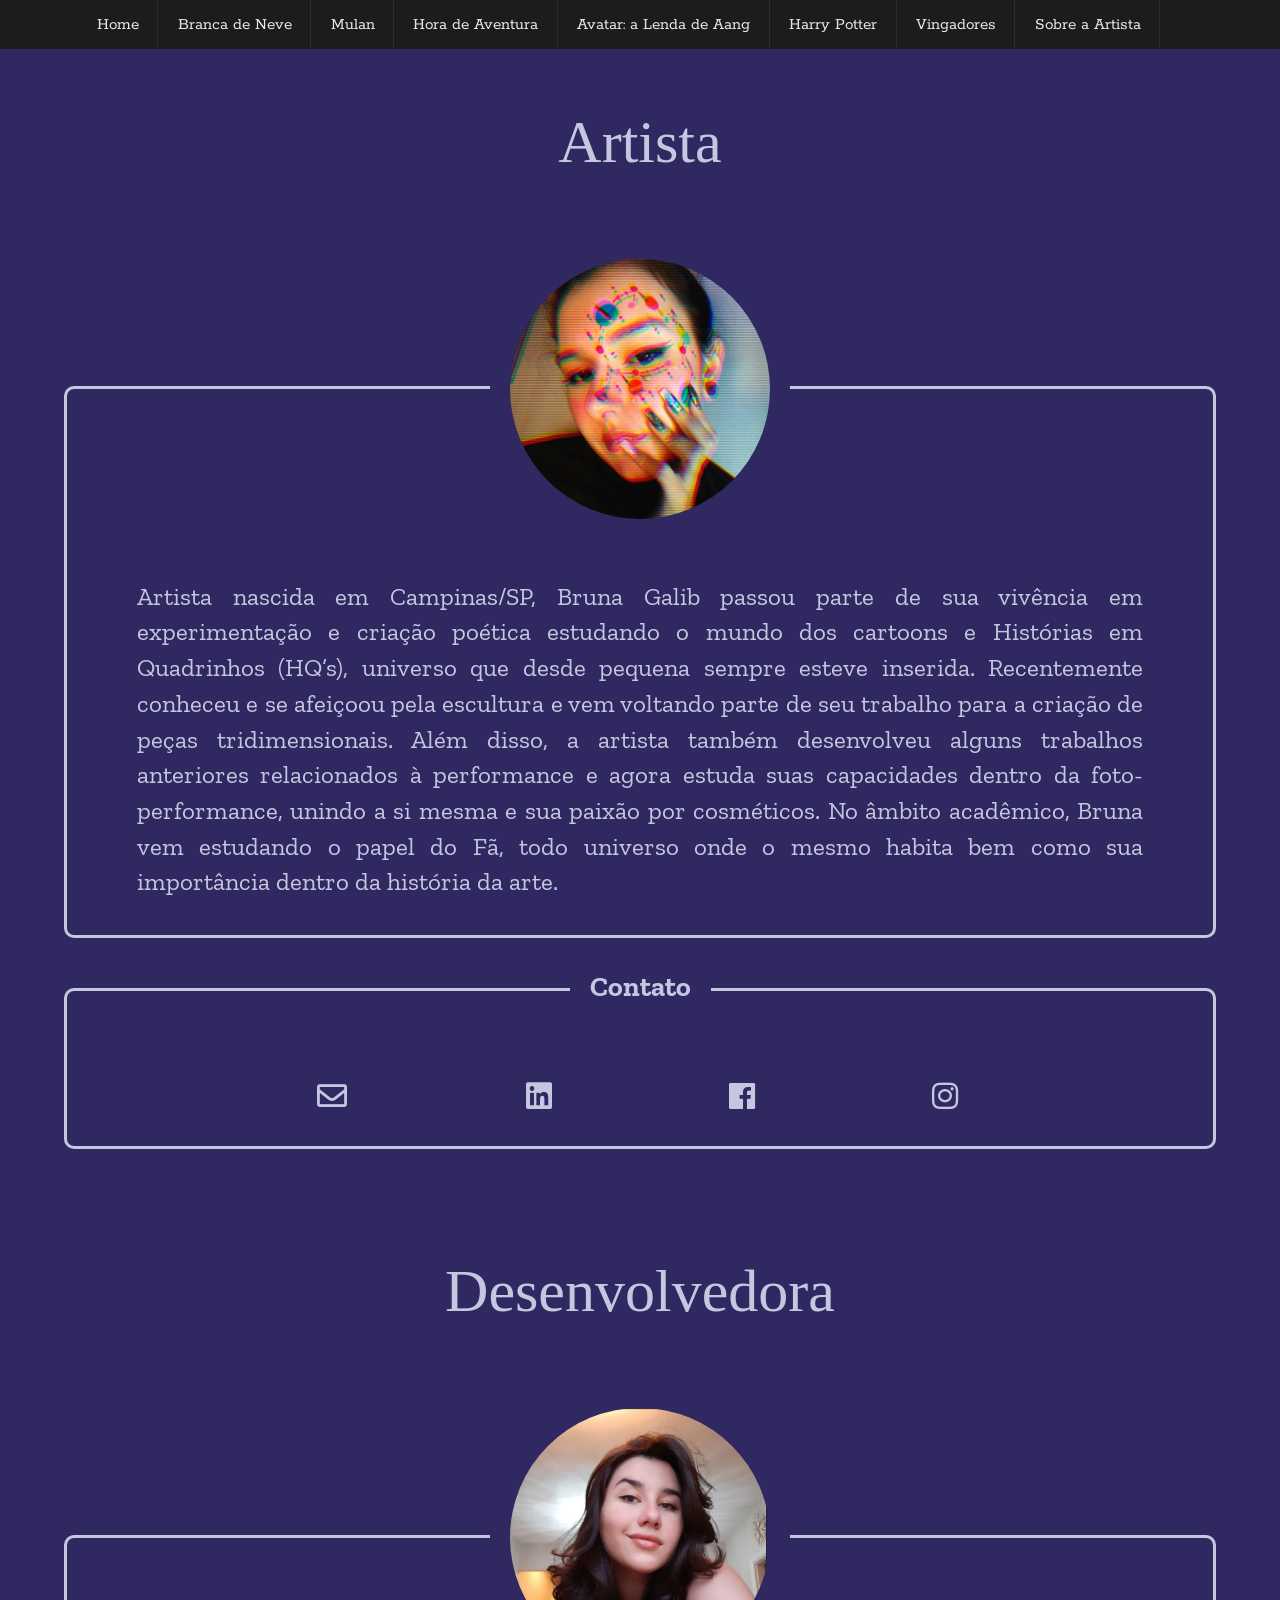
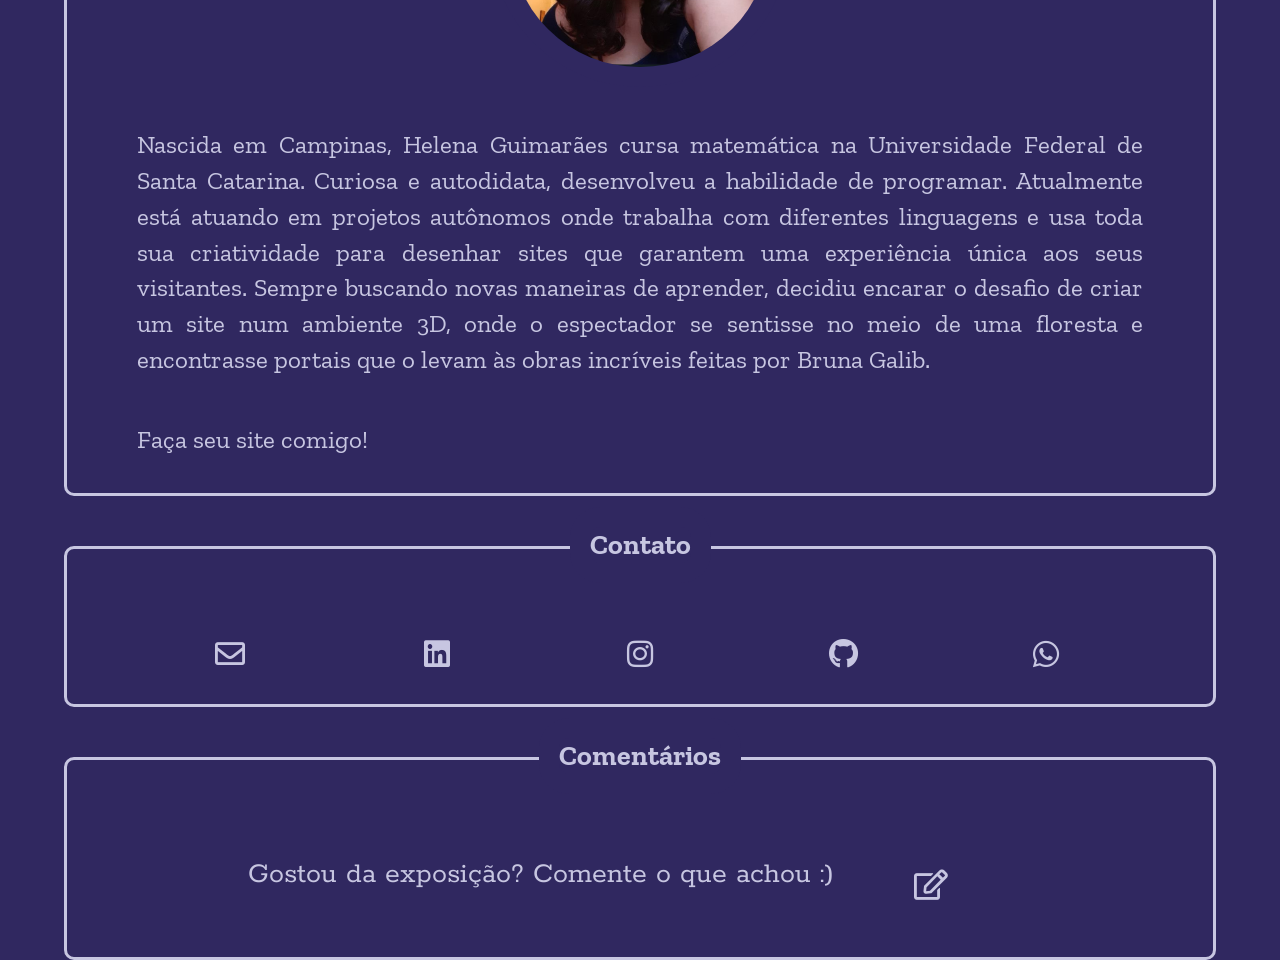
<file: pages/sobre_a_artista.html>
<html>
    <head>
        <meta charset="UTF-8">
        <link rel="stylesheet" href="/semantic/semantic.min.css">
        <link rel="stylesheet" href="/semantic/main.css">
        <link href="https://fonts.googleapis.com/css2?family=Rokkitt:wght@300&display=swap" rel="stylesheet">
        <link href="https://fonts.googleapis.com/css2?family=Zilla+Slab&display=swap" rel="stylesheet">
        <style>
            body {
                margin: 0;
                padding: 0;        
            }
            body.pushable{
                background: #302860!important;
            }
            .ui.container{
                font-family: 'Rokkitt', serif;
                font-size: 17px;
            }
            #artista{
                display: flex;
                flex-direction:column;
                border: #c7c6e1;
                border-style: solid;
                margin: 200px auto 30px auto;
                width: 90%;
                border-radius: 10px;
            }
            #artista>p{
                margin: 10px 70px 35px 70px;
                color: #c7c6e1;
                font-family: 'Zilla Slab', serif;
                font-size: 25px;
                text-align: justify;
            }
            #artista>img{
                position: relative;
                width: 300px;
                margin: -150px auto 30px;
                background-color:  #302860;
                border: #302860 20px;
                border-style: solid;
            }
            #contato{
                border-radius: 10px;
                display: flex;
                justify-content:center;
                flex-direction: column;
                border: #c7c6e1;
                border-style: solid;
                margin: 50px auto;
                width: 90%;
            }
            #contato>h1{
                margin: -1.5em auto 30px;
                color: #c7c6e1;
                font-family: 'Zilla Slab', serif;
                font-size: big;
                border: #302860 20px;
                border-style: solid;
                background: #302860;
                border-radius: 30px;
                text-align: center;
            }
            #contato>div{
                text-align: center;
                margin: 30px auto;
            }
            #contato>div>a{
                color: #c7c6e1;
                margin: auto 80px;
                font-size: 30px;
            }
            #comentario{
                border-radius: 10px;
                color: #c7c6e1;
                display: flex;
                flex-direction: row;
                font-family: 'Rokkitt', serif;
                font-size: 30px;
                margin: 45px 80px;
                text-align: center;
            }
            #titulo{
                color: #c7c6e1;
                font-family: 'Princess Sofia', cursive ;
                font-size: 60px ;
                margin: 100px auto 10px ;
                text-align: center ;
            }
        </style>
    </head>
    <body class="pushable">
        <div class="ui large inverted top fixed menu">
            <div class="ui container">
            <a class="item" href="/index.html">Home</a>
            <a class="item" href="/pages/branca_de_neve.html">Branca de Neve</a>
            <a class="item" href="/pages/mulan.html">Mulan</a>
            <a class="item" href="/pages/hora_de_aventura.html">Hora de Aventura</a>
            <a class="item" href="/pages/avatar.html">Avatar: a Lenda de Aang</a>
            <a class="item" href="/pages/harry_potter.html">Harry Potter</a>
            <a class="item" href="/pages/vingadores.html">Vingadores</a>
            <a class="item" href="/pages/sobre_a_artista.html">Sobre a Artista</a>
            </div>
        </div>
        <div>
            <p id="titulo">Artista</p>
        </div>
        <div id="artista">
            <img class="ui circular image" src="/images/sobre_a_artista/bruna.jpeg">
            <p>Artista nascida em Campinas/SP, Bruna Galib passou parte de sua vivência em experimentação e criação poética estudando o mundo dos cartoons e Histórias em Quadrinhos (HQ’s), universo que desde pequena sempre esteve inserida. Recentemente conheceu e se afeiçoou pela escultura e vem voltando parte de seu trabalho para a criação de peças tridimensionais. Além disso, a artista também desenvolveu alguns trabalhos anteriores relacionados à performance e agora estuda suas capacidades dentro da foto-performance, unindo a si mesma e sua paixão por cosméticos. No âmbito acadêmico, Bruna vem estudando o papel do Fã, todo universo onde o mesmo habita bem como sua importância dentro da história da arte.</p>        
        </div>
        <div id="contato">
            <h1>Contato</h1>
            <div>
                <a href="mailto:brunagalib@gmail.com">
                    <i class="envelope outline icon" id="icon"></i>
                </a>
                <a href="https://www.linkedin.com/in/bruna-galib-081b17178/" target="_blank"><i class="linkedin icon"></i></a>      
                <a href="https://www.facebook.com/bruna.galib/" target="_blank"><i class="facebook icon"></i></a>
                <a href="https://www.instagram.com/brugalib.art/" target="_blank"><i class="instagram icon"></i></a>
            </div>
        </div>
        <div>
            <p id="titulo">Desenvolvedora</p>
        </div>
        <div id="artista">
            <img class="ui circular image" src="/images/sobre_a_artista/helena.png">
            <p>Nascida em Campinas, Helena Guimarães cursa matemática na Universidade Federal de Santa Catarina. Curiosa e autodidata, desenvolveu a habilidade de programar. Atualmente está atuando em projetos autônomos onde trabalha com diferentes linguagens e usa toda sua criatividade para desenhar sites que garantem uma experiência única aos seus visitantes. Sempre buscando novas maneiras de aprender, decidiu encarar o desafio de criar um site num ambiente 3D, onde o espectador se sentisse no meio de uma floresta e encontrasse portais que o levam às obras incríveis feitas por Bruna Galib.</p>
            <p>Faça seu site comigo!</p>
        </div>
        <div id="contato">
            <h1>Contato</h1>
            <div>                
                <a href="mailto:higuima13@gmail.com">
                    <i class="envelope outline icon" id="icon"></i>
                </a>
                <a href="https://www.linkedin.com/in/helena-g-702b31a3/" target="_blank"><i class="linkedin icon"></i></a>
                <a href="https://www.instagram.com/helena_guima/?hl=pt-br" target="_blank"><i class="instagram icon"></i></a>
                <a href="https://github.com/higuima" target="_blank"><i class="github icon"></i></a>
                <a href="https://wa.me/message/M2IUKADSN55EN1" target="_blank"><i class="whatsapp icon"></i></a>
            </div>
        </div>
        <div id="contato">
            <h1>Comentários</h1>
            <div id="comentario">                
                <p>Gostou da exposição? Comente o que achou :)</p>
                <a href="https://forms.gle/3Py5s3yhtTAkjL5u5" target="_blank"><i class="edit outline icon"></i></a>
            </div>
        </div>
    </body>
</html>
</file>
<file: semantic/main.css>
.black{
    background: black; 
    color: white;
}
.body.pushable{
    background: #545454!important;
}
#imgpos {
	position: absolute; 
	left: 90px; /* posiciona a 90px para a esquerda */ 
	top: 70px; /* posiciona a 70px para baixo */
    }
</file>
